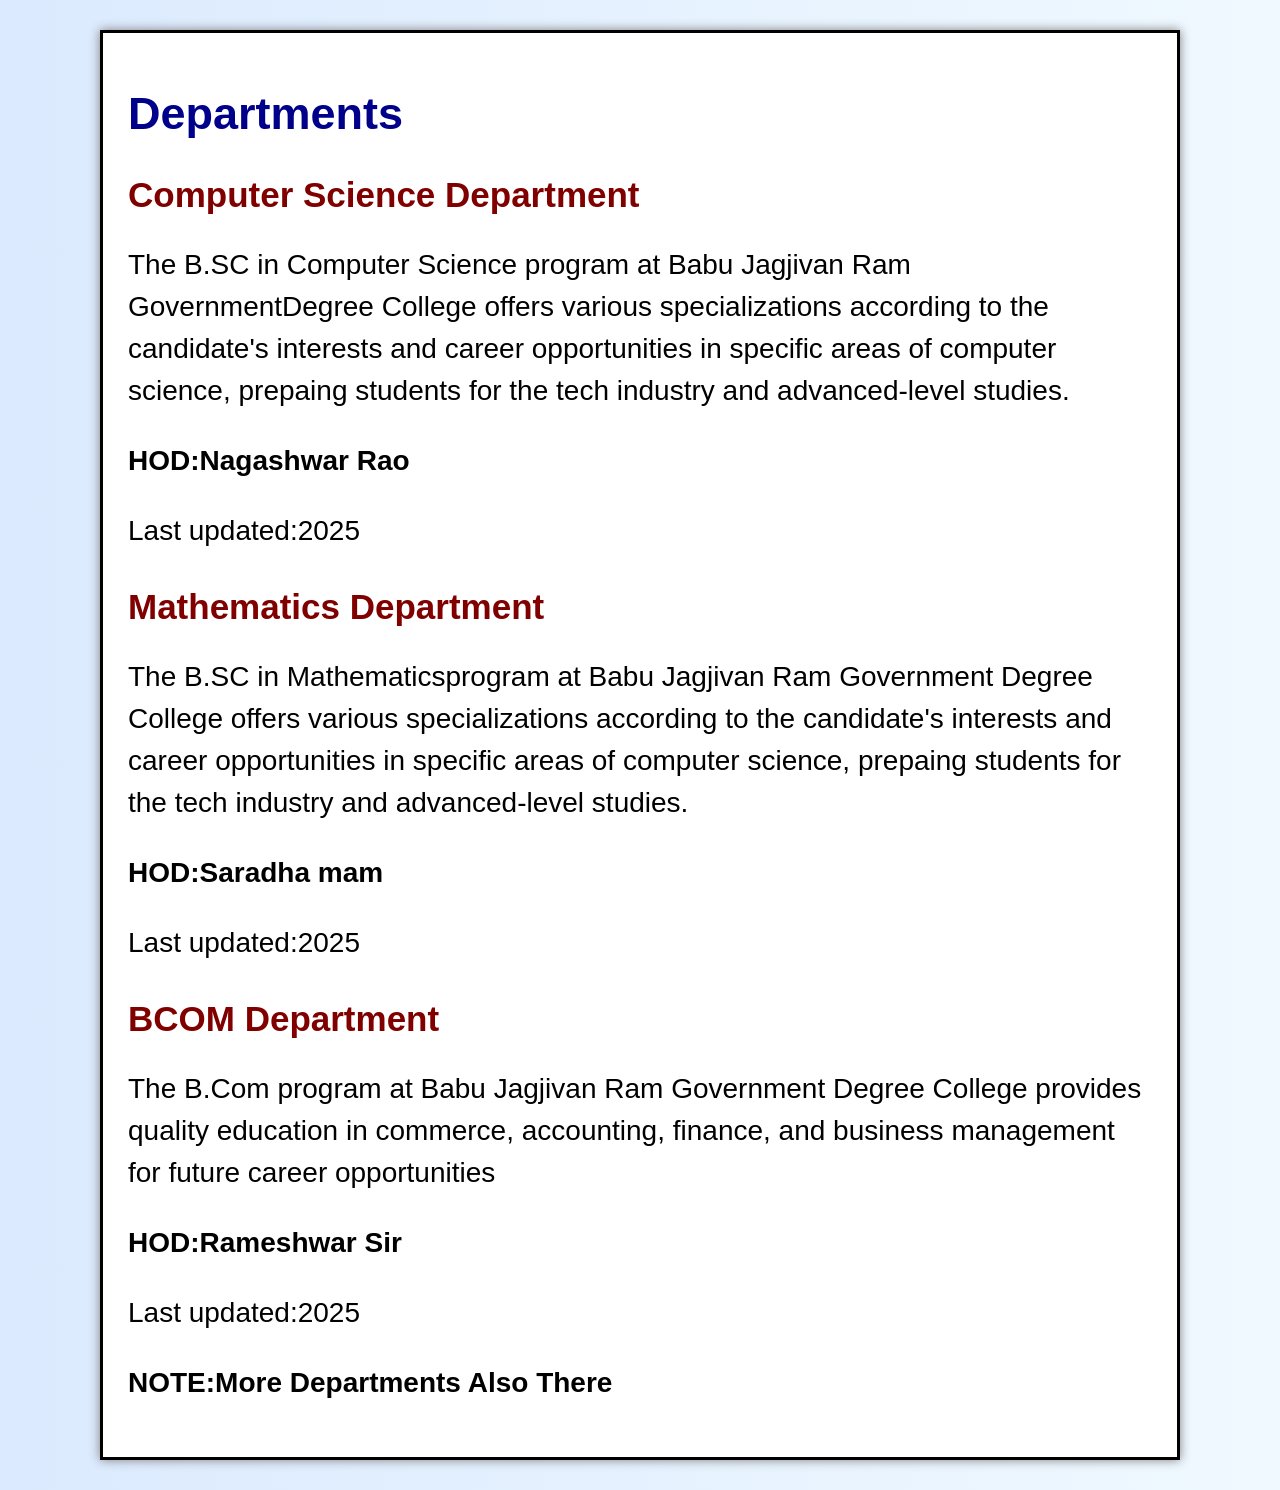
<file: departments.html>
<!DOCTYPE html>
 <html>
    <title>Departments</title>
    <link rel="stylesheet" href="style.css">
    <body>
        <div class="container">
            <h1>Departments</h1>
            <h2>Computer Science Department</h2>
            <p>The B.SC in Computer Science program at Babu Jagjivan Ram GovernmentDegree College offers various specializations according to the candidate's interests and career opportunities in specific areas of computer science, prepaing students for the tech industry and advanced-level studies.</p>
            <p class="hod">HOD:Nagashwar Rao</p>
            <p>Last updated:2025</p>

            <h2>Mathematics Department</h2>
            <p>The B.SC in Mathematicsprogram at Babu Jagjivan Ram Government Degree College offers various specializations according to the candidate's interests and career opportunities in specific areas of computer science, prepaing students for the tech industry and advanced-level studies.</p>
            <p class="hod">HOD:Saradha mam</p>
            <p>Last updated:2025</p>

            <h2>BCOM Department</h2>
            <p>The B.Com program at Babu Jagjivan Ram Government Degree College provides quality education in commerce, accounting, finance, and business management for future career opportunities </p>
            <p class="hod">HOD:Rameshwar Sir</p>
            <p>Last updated:2025</p>

            <p class="note">
                NOTE:More Departments Also There 
            </p>
        </div>
    </body>
 </html>
</file>
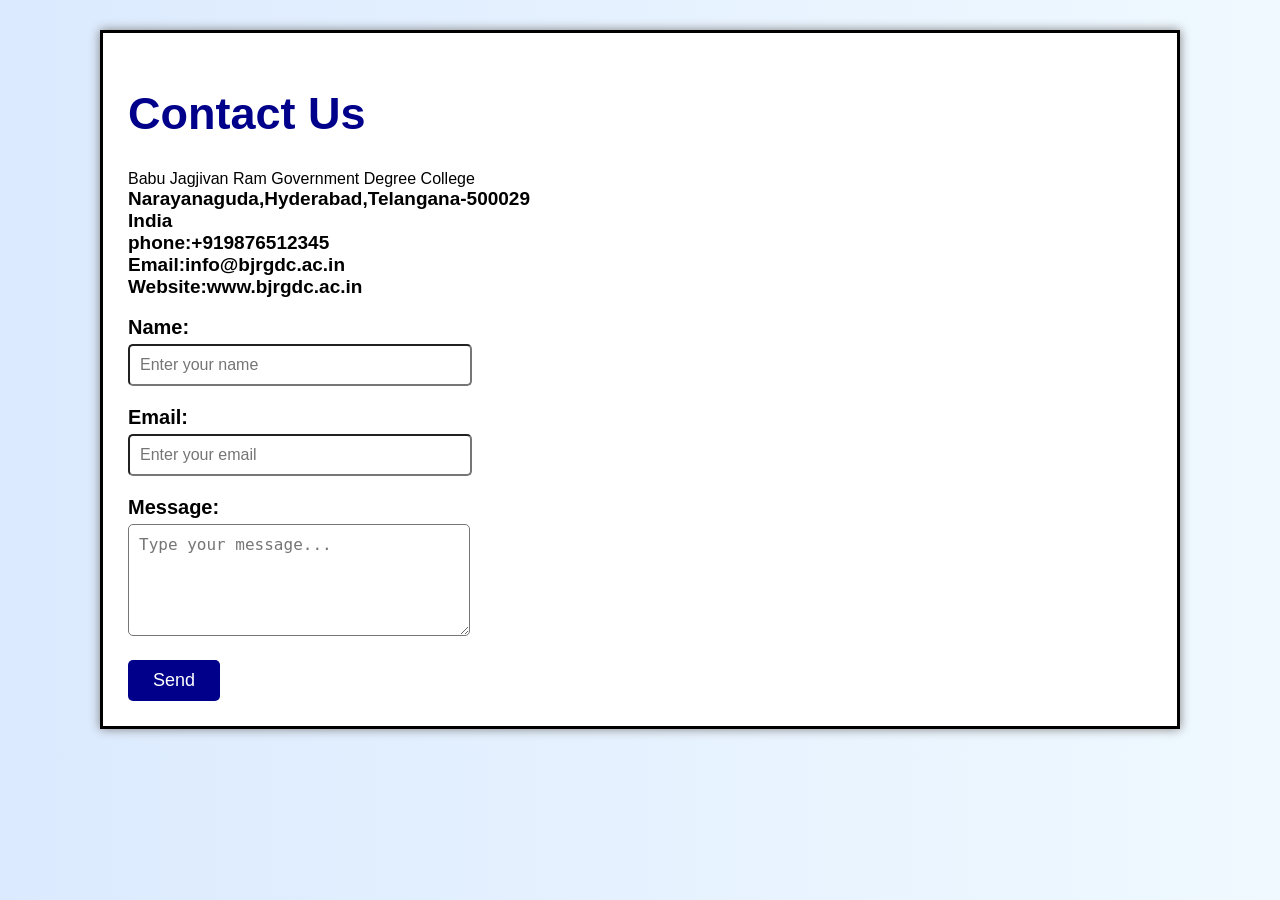
<file: names.html>
<!DOCTYPE html>
 <html>
    <title> Babu Jagjivan Ram Govt Degree College</title>
     <link rel="stylesheet" type="text/css" href="style.css">
    <body>
        <div class="container">
            <h1>Contact Us</h1>
            <div class="College">
                Babu Jagjivan Ram Government Degree College </div>
                <div class="info">
                    Narayanaguda,Hyderabad,Telangana-500029<br>India<br>
                    phone:+919876512345
                    <br>
                    Email:info@bjrgdc.ac.in
                    <br>
                    Website:www.bjrgdc.ac.in
                </div>
                <br>
                <form>
                    <label>Name:</label><br>
                    <input type="text" placeholder="Enter your name"><br>
                    <label>Email:</label><br>
                    <input type="text" placeholder="Enter your email"><br>
                    <label>Message:</label><br>
                    <textarea placeholder="Type your message..."></textarea><br>

                <button type="submit">Send</button>
                </form>
        </div>
    </body>
 </html>
</file>
<file: style.css>
body{
    font-family: Arial, sans-serif;
    background: linear-gradient(to right,#dbeafe,#f0f9ff);
    margin:0;
    padding:0;
}

.container{
    width: 90%;
    margin: auto;
    background: white;
    padding: 20px;
    box-shadow: 0 0 10px gray;
}

header{
    background: #1e3a8a;
    color: white;
    padding: 20px;
    text-align: center;
    border-radius: 10px;
}

nav a{
    text-decoration: none;
    color: #1e3a8a;
    margin: 15px;
    font-weight: bold; 
    text-align: center;
}

nav a:hover{
    color: red;
    text-align: center;
}

.section{
    margin-top: 30px;
}

.section h2{
    color: #1e3a8a;
    border-left: 6px solid #2563eb;
    padding-left: 10px;
}

.about img{
    width:50px;
    border-radius: 15px;
    box-shadow: 0 0 8px gray;
}

.gallery {
    display: flex;
    gap: 15px;
    margin-top:20px;
}

.gallery img{
    width: 32%;
    border-radius: 10px;
    transition: 0.4s;
}

body{
    background-color: #f2f2f2; 
    font-family:  Times New 
Roman;
}

.container{
    width: 80%;
    margin:40px auto;
    background-color: white;
    padding: 20px;
}

h1{
    font-size: 45px;
}
h2{
    margin-top: 30px;
    font-size: 35px;
}
p{
    font-size: 28px;
    line-height: 1.5;
}
.hod{
    font-weight: bold;
}
.note{
    margin-top: 20px;
    font-weight: bold;
}

body{
    background-color: #f2f2f2;
    font-family: Arial,sans-serif;
}

.container{
    width: 80%;
    margin: 30px auto;
    border: 3px solid black;
    padding: 25px;
    background: white;
}

h1{
    font-size: 45px;
    color: darkblue;
}

h2{
    color: maroon;
    margin-top: 35px;
}

.college{
    font-size: 24px;
    font-style: italic;
    font-weight: bold;
    margin-bottom: 20px;
}

.info{
    font-size: 19px;
    font-weight: bold;
}

label{
    font-size: 20px;
    font-weight: bold;
}

input, textarea{
    width: 320px;
    padding: 10px;
    margin-top: 5px;
    margin-bottom: 20px;
    border: 2px soild gray;
    border-radius: 5px;
    font-size: 16px;
}

textarea{
    height: 90px;
}

button{
    padding: 10px 25px;
    background: darkblue;
    color: white;
    border: none;
    border-radius: 5px;
    font-size: 18px;
    cursor: pointer;
}

button:hover{
    background: black;
}

.details{
    margin-top: 30px;
    font-size: 20px;
    line-height: 1.7;
    text-align: justify;
}
</file>
